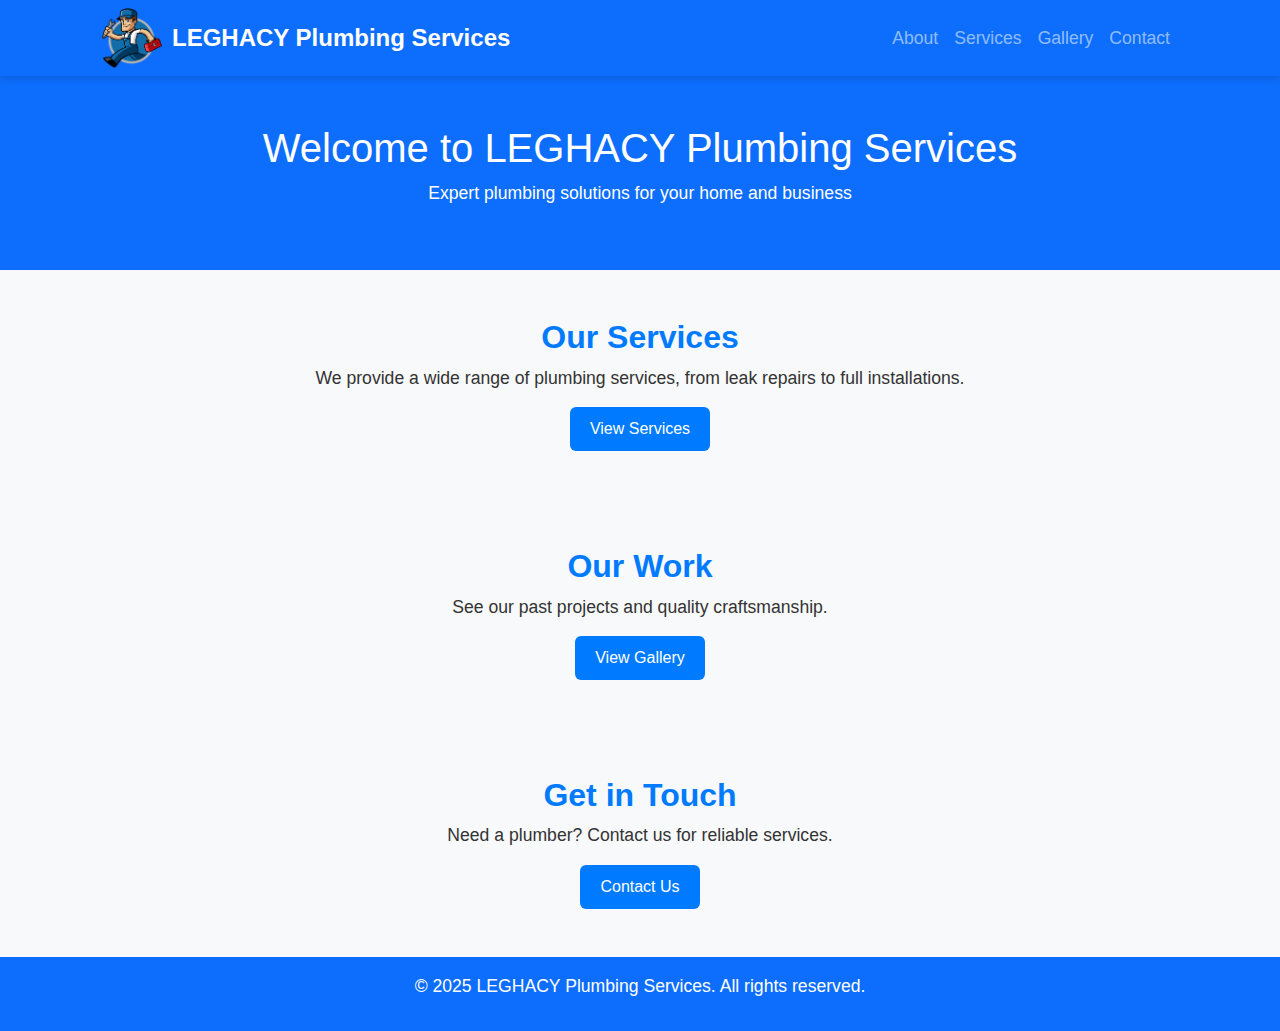
<file: LEGHACY/index.html>
<!DOCTYPE html>
<html lang="en">
<head>
    <meta charset="UTF-8">
    <meta name="viewport" content="width=device-width, initial-scale=1.0">
    <title>LEGHACY Plumbing Services</title>
    <link rel="icon" type="images/" href="images/logo.png">
    <link href="https://cdn.jsdelivr.net/npm/bootstrap@5.3.0/dist/css/bootstrap.min.css" rel="stylesheet">
    <link rel="stylesheet" href="styles.css">
</head>
<body>
    <!-- Navbar -->
    <nav class="navbar navbar-expand-lg navbar-dark bg-primary">
        <div class="container">
                <img src="images/logo.png" alt="Legacy Plumbing Logo">
            <a class="navbar-brand" href="index.html">LEGHACY Plumbing Services</a>
            <button class="navbar-toggler" type="button" data-bs-toggle="collapse" data-bs-target="#navbarNav">
                <span class="navbar-toggler-icon"></span>
            </button>
            <div class="collapse navbar-collapse" id="navbarNav">
                <ul class="navbar-nav ms-auto">
                    <li class="nav-item"><a class="nav-link" href="about.html">About</a></li>
                    <li class="nav-item"><a class="nav-link" href="services.html">Services</a></li>
                    <li class="nav-item"><a class="nav-link" href="gallery.html">Gallery</a></li>
                    <li class="nav-item"><a class="nav-link" href="contact.html">Contact</a></li>
                </ul>
            </div>
        </div>
    </nav>

    <!-- Hero Section -->
    <header class="bg-primary text-white text-center py-5">
        <div class="container">
            <h1>Welcome to LEGHACY Plumbing Services</h1>
            <p>Expert plumbing solutions for your home and business</p>
        </div>
    </header>

    <!-- Services Overview -->
    <section class="py-5">
        <div class="container text-center">
            <h2>Our Services</h2>
            <p>We provide a wide range of plumbing services, from leak repairs to full installations.</p>
            <a href="services.html" class="btn btn-primary">View Services</a>
        </div>
    </section>

    <!-- Gallery Overview -->
    <section class="bg-light py-5">
        <div class="container text-center">
            <h2>Our Work</h2>
            <p>See our past projects and quality craftsmanship.</p>
            <a href="gallery.html" class="btn btn-primary">View Gallery</a>
        </div>
    </section>

    <!-- Contact Overview -->
    <section class="py-5">
        <div class="container text-center">
            <h2>Get in Touch</h2>
            <p>Need a plumber? Contact us for reliable services.</p>
            <a href="contact.html" class="btn btn-primary">Contact Us</a>
        </div>
    </section>

    <!-- Footer -->
    <footer class="bg-primary text-white text-center py-3">
        <p>&copy; 2025 LEGHACY Plumbing Services. All rights reserved.</p>
    </footer>

    <script src="https://cdn.jsdelivr.net/npm/bootstrap@5.3.0/dist/js/bootstrap.bundle.min.js"></script>
</body>
</html>
</file>
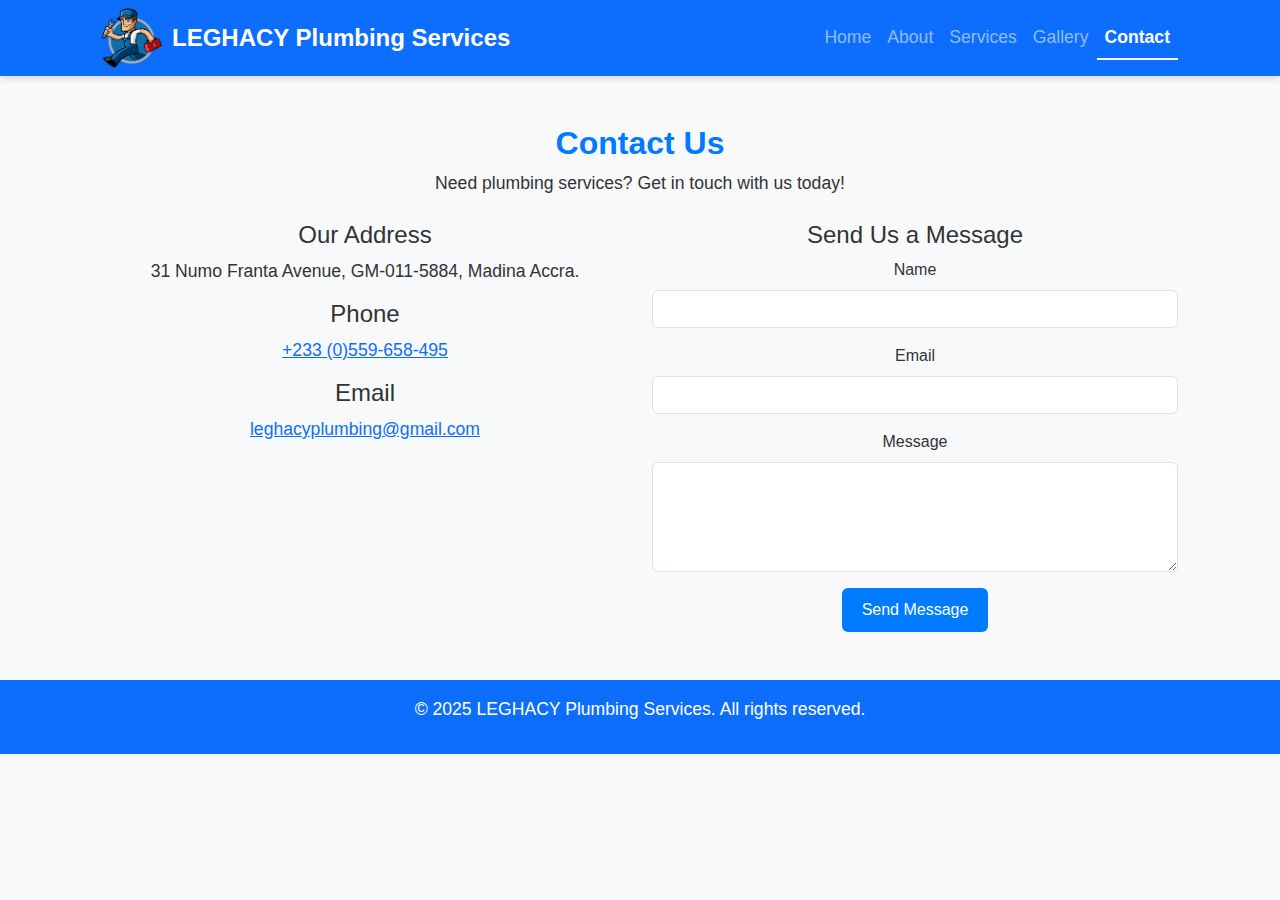
<file: LEGHACY/contact.html>
<!DOCTYPE html>
<html lang="en">
<head>
    <meta charset="UTF-8">
    <meta name="viewport" content="width=device-width, initial-scale=1.0">
    <title>Contact Us - LEGHACY Plumbing</title>
    <link rel="icon" type="images/" href="images/logo.png">
    <link href="https://cdn.jsdelivr.net/npm/bootstrap@5.3.0/dist/css/bootstrap.min.css" rel="stylesheet">
    <link rel="stylesheet" href="styles.css">
</head>
<body>
    <!-- Navbar -->
    <nav class="navbar navbar-expand-lg navbar-dark bg-primary">
        <div class="container">
            <img src="images/logo.png" alt="Legacy Plumbing Logo">
            <a class="navbar-brand" href="index.html">LEGHACY Plumbing Services</a>
            <button class="navbar-toggler" type="button" data-bs-toggle="collapse" data-bs-target="#navbarNav">
                <span class="navbar-toggler-icon"></span>
            </button>
            <div class="collapse navbar-collapse" id="navbarNav">
                <ul class="navbar-nav ms-auto">
                    <li class="nav-item"><a class="nav-link" href="index.html">Home</a></li>
                    <li class="nav-item"><a class="nav-link" href="about.html">About</a></li>
                    <li class="nav-item"><a class="nav-link" href="services.html">Services</a></li>
                    <li class="nav-item"><a class="nav-link" href="gallery.html">Gallery</a></li>
                    <li class="nav-item"><a class="nav-link active" href="contact.html">Contact</a></li>
                </ul>
            </div>
        </div>
    </nav>

    <!-- Contact Section -->
    <section class="py-5">
        <div class="container text-center">
            <h2>Contact Us</h2>
            <p>Need plumbing services? Get in touch with us today!</p>
            <div class="row mt-4">
                <div class="col-md-6">
                    <h4>Our Address</h4>
                    <p>31 Numo Franta Avenue, GM-011-5884, Madina Accra.</p>
                    <h4>Phone</h4>
                    <p><a href="tel:+233559658495">+233 (0)559-658-495</a></p>
                    <h4>Email</h4>
                    <p><a href="mailto:leghacyplumbing@gmail.com">leghacyplumbing@gmail.com</a></p>
                </div>
                <div class="col-md-6">
                    <h4>Send Us a Message</h4>
                    <form>
                        <div class="mb-3">
                            <label for="name" class="form-label">Name</label>
                            <input type="text" class="form-control" id="name" required>
                        </div>
                        <div class="mb-3">
                            <label for="email" class="form-label">Email</label>
                            <input type="email" class="form-control" id="email" required>
                        </div>
                        <div class="mb-3">
                            <label for="message" class="form-label">Message</label>
                            <textarea class="form-control" id="message" rows="4" required></textarea>
                        </div>
                        <button type="submit" class="btn btn-primary">Send Message</button>
                    </form>
                </div>
            </div>
        </div>
    </section>

    <!-- Footer -->
    <footer class="bg-primary text-white text-center py-3">
        <p>&copy; 2025 LEGHACY Plumbing Services. All rights reserved.</p>
    </footer>

    <script src="https://cdn.jsdelivr.net/npm/bootstrap@5.3.0/dist/js/bootstrap.bundle.min.js"></script>
</body>
</html>
</file>
<file: LEGHACY/styles.css>
/* General Styles */
body {
    font-family: Arial, sans-serif;
    background-color: #f8f9fa;
    color: #333;
}

h2 {
    color: #007bff;
    font-weight: bold;
}

p {
    font-size: 1.1rem;
}

/* Navbar Styles */
.navbar {
    box-shadow: 0px 4px 6px rgba(0, 0, 0, 0.1);
}

.navbar-brand {
    font-size: 1.5rem;
    font-weight: bold;
    display: flex;
    align-items: center;
}

.container img {
    width: 60px;
    height: 60px;
    margin-right: 10px;
}

.navbar-nav .nav-link {
    font-size: 1.1rem;
    padding: 0.5rem 1rem;
}

.navbar-nav .nav-link.active {
    font-weight: bold;
    border-bottom: 2px solid white;
}

/* Section Styles */
section {
    padding: 50px 0;
}

.container {
    max-width: 1100px;
}

/* Image Styles */
.img-fluid {
    border-radius: 8px;
    transition: transform 0.3s;
}

.img-fluid:hover {
    transform: scale(1.05);
}

/* Button Styles */
.btn-primary {
    background-color: #007bff;
    border: none;
    padding: 10px 20px;
    font-size: 1rem;
}

.btn-primary:hover {
    background-color: #0056b3;
}

/* Footer */
footer {
    background-color: #007bff;
    color: white;
    padding: 15px 0;
}
</file>
